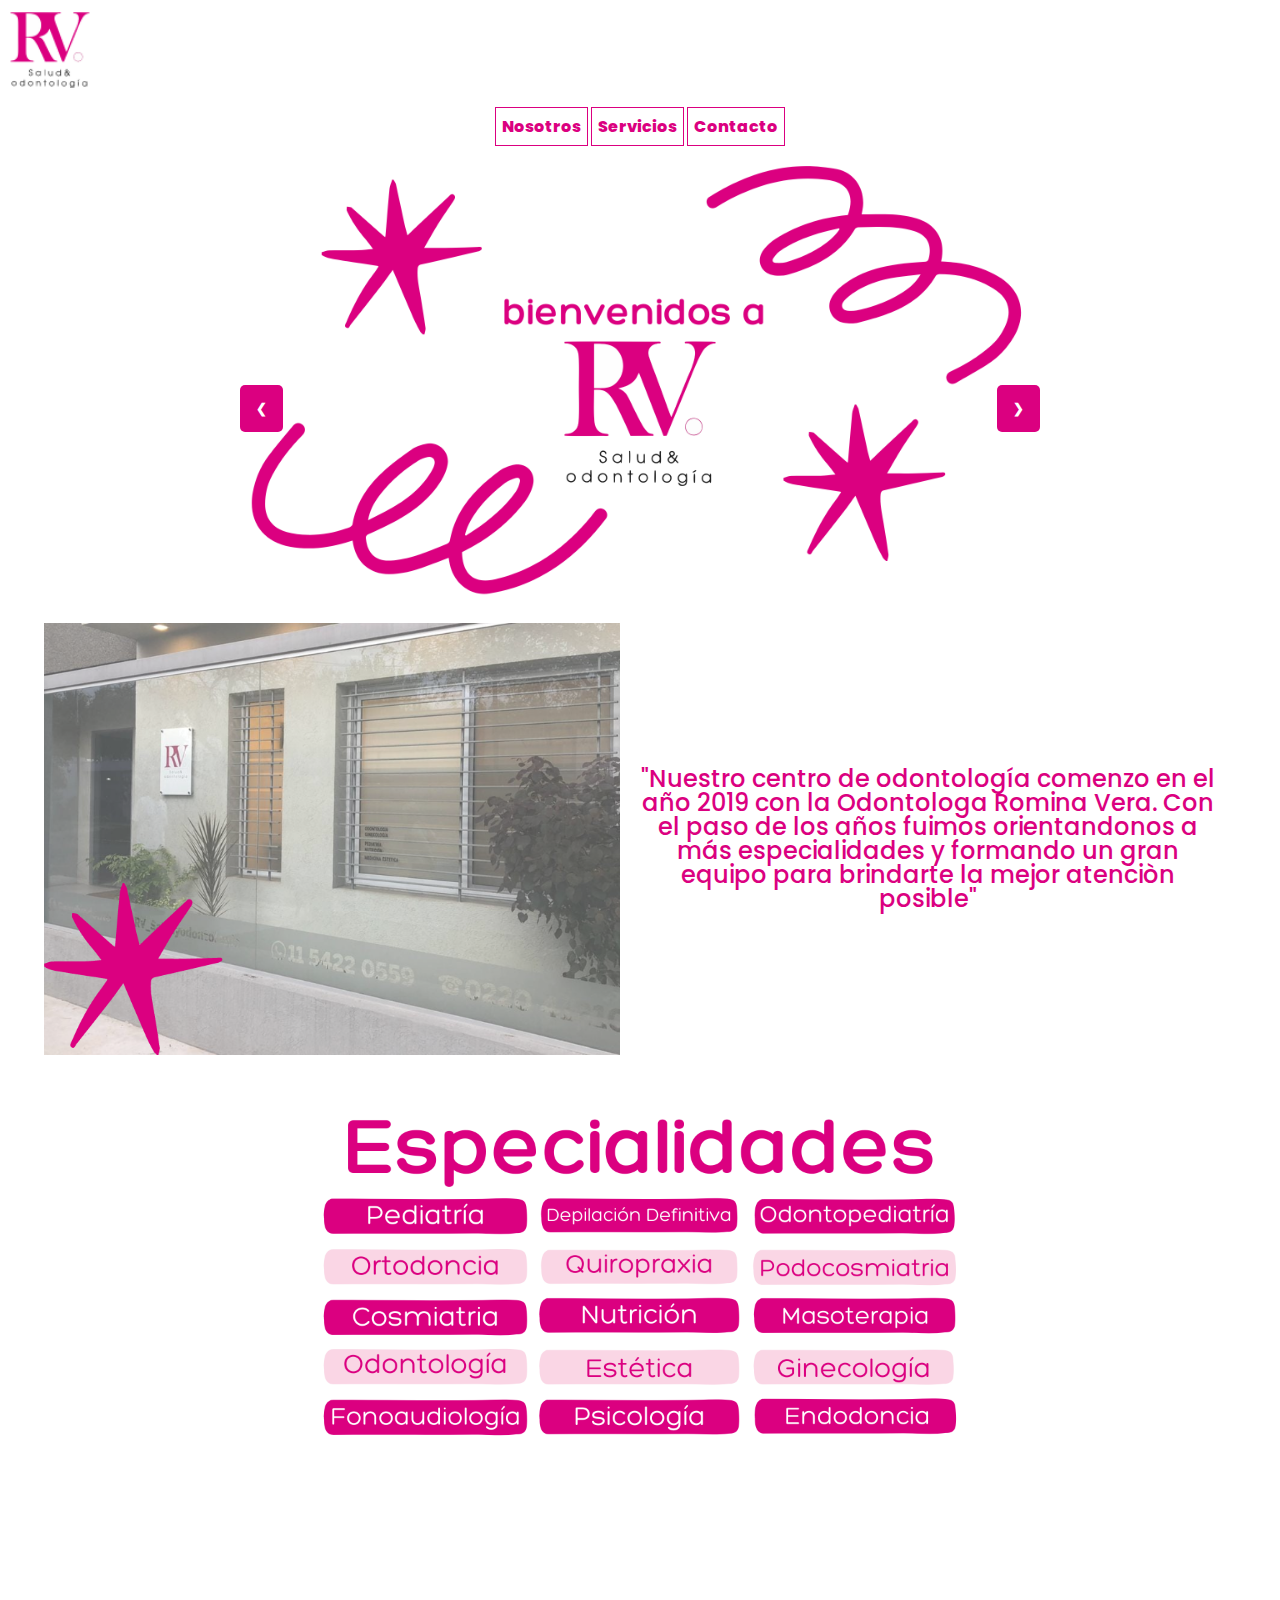
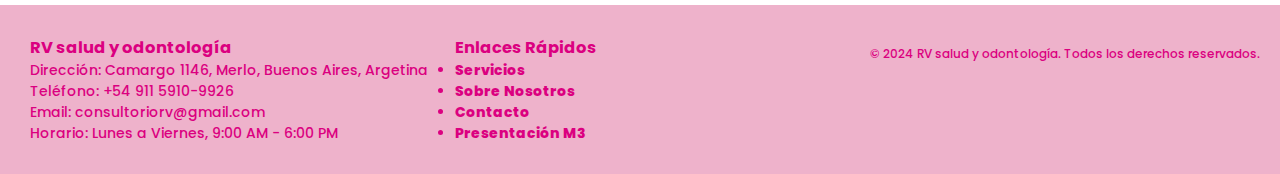
<file: index.html>
<!DOCTYPE html>
<html>
  <head>
    <meta name="viewport" content="width = device-width, initial-scale = 1.0" />
    <meta charset="utf-8" />
    <title>Rv salud y odontologia</title>
    <link
      rel="stylesheet"
      href="https://cdnjs.cloudflare.com/ajax/libs/font-awesome/4.7.0/css/font-awesome.min.css"
    />
    <link rel="stylesheet" type="text/css" href="estilos.css" />
    <link href="https://fonts.googleapis.com" />
    <link rel="preconnect" href="https://fonts.gstatic.com" crossorigin />
    <link
      href="https://fonts.googleapis.com/css2?family=Poppins:ital,wght@0,100;0,200;0,300;0,400;0,500;0,600;0,700;0,800;0,900;1,100;1,200;1,300;1,400;1,500;1,600;1,700;1,800;1,900&display=swap"
      rel="stylesheet"
    />
  </head>

  <body>
    <header>
      <a href="#" onClick="MiFuncion();" class="icono"
        ><i class="fa fa-bars"></i
      ></a>
      <a href="index.html"><img src="logo.png" class="logo" /></a>
      <nav id="navegador" class=" ">
        <ul>
          <li><a href="nosotros.html">Nosotros</a></li>
          <li><a href="servicios.html">Servicios</a></li>
          <li><a href="contacto.html">Contacto</a></li>
        </ul>
      </nav>
      <div class="slider">
        <div class="mySlides">
          <img src="slide1.png" style="width: 100%" alt="Slide 1" />
        </div>
        <div class="mySlides">
          <img src="slide2.png" style="width: 100%" alt="Slide 2" />
        </div>
        <div class="mySlides">
          <img src="slide3.png" style="width: 100%" alt="Slide 3" />
        </div>
        <div class="mySlides">
          <img src="slide4.png" style="width: 100%" alt="Slide 4" />
        </div>
        <div class="mySlides">
          <img src="slide5.png" style="width: 100%" alt="Slide 5" />
        </div>
        <button class="prev" onclick="moveSlide(-1)">&#10094;</button>
        <button class="next" onclick="moveSlide(1)">&#10095;</button>
      </div>
    </header>

    <main class="cajacontenedora">
      <img
        src="exterior.png"
        srcset="exterior-800w.png 800w"
        sizes="(max-width: 600px) 100vw, (max-width: 1200px) 50vw, 33vw"
        class="imglocacion"
        alt="Locaciòn"
      />
      <h2 class="acercade">
        "Nuestro centro de odontología comenzo en el año 2019 con la Odontologa
        Romina Vera. Con el paso de los años fuimos orientandonos a más
        especialidades y formando un gran equipo para brindarte la mejor
        atenciòn posible"
      </h2>
      <img
        src="especialidades.png"
        srcset="especialidades-1920w.png 1920w"
        sizes="(max-width: 600px) 100vw, (max-width: 1200px) 50vw, 33vw"
        class="imgespecialidades"
        alt="Locaciòn"
      />
    </main>

    <div class="cajacontanuncio">
      <iframe
        class="anunciowarner"
        src="https://royordan.github.io/WARNER/anuncios.html"
        name="marco"
        frameborder="0"
        scrolling="no"
      ></iframe>
    </div>

    <footer>
      <div class="footer-container">
        <div class="contact-info">
          <h3>RV salud y odontología</h3>
          <p>Dirección: Camargo 1146, Merlo, Buenos Aires, Argetina</p>
          <p>Teléfono: +54 911 5910-9926</p>
          <p>Email: consultoriorv@gmail.com</p>
          <p>Horario: Lunes a Viernes, 9:00 AM - 6:00 PM</p>
        </div>

        <div class="quick-links">
          <h3>Enlaces Rápidos</h3>
          <ul>
            <li><a href="servicios.html">Servicios</a></li>
            <li><a href="nosotros.html">Sobre Nosotros</a></li>
            <li><a href="contacto.html">Contacto</a></li>
            <li><a href="presentacionm3.html">Presentación M3</a></li>
          </ul>
        </div>

        <div class="footer-bottom">
          <p>© 2024 RV salud y odontología. Todos los derechos reservados.</p>
        </div>
      </div>
    </footer>

    <script>
      function MiFuncion() {
        var x = document.getElementById("navegador");
        if (x.className === " ") {
          x.className += "responsive";
        } else {
          x.className = " ";
        }
      }

      let slideIndex = 1;
      showSlides(slideIndex);

      setInterval(() => {
        moveSlide(1);
      }, 3000);

      function moveSlide(n) {
        showSlides((slideIndex += n));
      }

      function showSlides(n) {
        let i;
        let slides = document.getElementsByClassName("mySlides");

        if (n > slides.length) {
          slideIndex = 1;
        }

        if (n < 1) {
          slideIndex = slides.length;
        }

        for (i = 0; i < slides.length; i++) {
          slides[i].style.display = "none";
        }

        slides[slideIndex - 1].style.display = "block";
      }
    </script>
  </body>
</html>
</file>
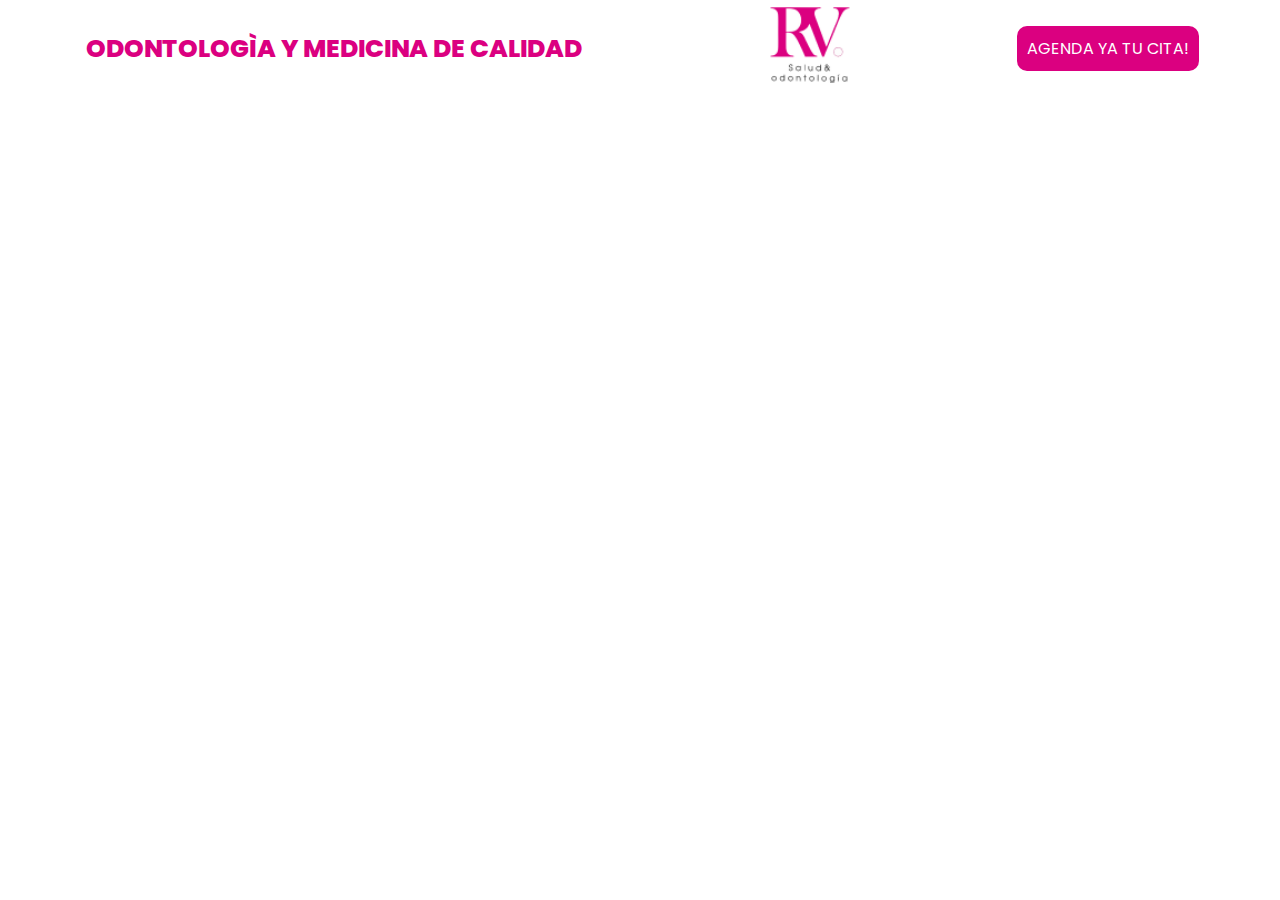
<file: anunciorv.html>
<!DOCTYPE html>
<html lang="es">
  <head>
    <meta charset="UTF-8" />
    <meta name="viewport" content="width=device-width, initial-scale=1.0" />
    <link href="https://fonts.googleapis.com" />
    <link rel="preconnect" href="https://fonts.gstatic.com" crossorigin />
    <link
      href="https://fonts.googleapis.com/css2?family=Poppins:ital,wght@0,100;0,200;0,300;0,400;0,500;0,600;0,700;0,800;0,900;1,100;1,200;1,300;1,400;1,500;1,600;1,700;1,800;1,900&display=swap"
      rel="stylesheet"
    />
    <style>
      body {
        font-family: "Poppins", sans-serif;
        margin: 0;
      }
      .cajaanuncio h2 {
        font-family: "Poppins", sans-serif;
        font-weight: 800;
        font-style: normal;
        color: #db0080;
        width: 40%;
        font-size: 25px;
        margin: 0;
        padding: 5px;
      }

      .cajaanuncio {
        display: flex;
        flex-flow: wrap;
        align-items: center;
        background-color: white;
        justify-content: space-around;
      }
      .logo img {
        height: 80px;
        margin: 5px;
      }

      .botonanuncio {
        display: block;
        padding: 10px;
        border-radius: 10px;
        background-color: #db0080;
        text-decoration: none;
        color: white;
      }

      @media (max-width: 727px) {
        .cajaanuncio {
          text-align: center;
          height: 100vh;
          align-content: center;
        }
        .cajaanuncio h2 {
          font-family: "Poppins", sans-serif;
          font-weight: 800;
          font-style: normal;
          color: #db0080;
          width: 100%;
          font-size: 35px;
          margin: 0;
          padding: 20px 10px;
          box-sizing: border-box;
        }
        .logo img {
          height: 120px;
          margin: 5px;
        }
        .logo {
          width: 100%;
        }
      }
    </style>
  </head>

  <body class="cajaanuncio">
    <h2>ODONTOLOGÌA Y MEDICINA DE CALIDAD</h2>
    <a href="index.html" target="_blank" class="logo"><img src="logo.png" /></a>

    <a href="index.html" target="_blank" class="botonanuncio"
      >AGENDA YA TU CITA!
    </a>
  </body>
</html>
</file>
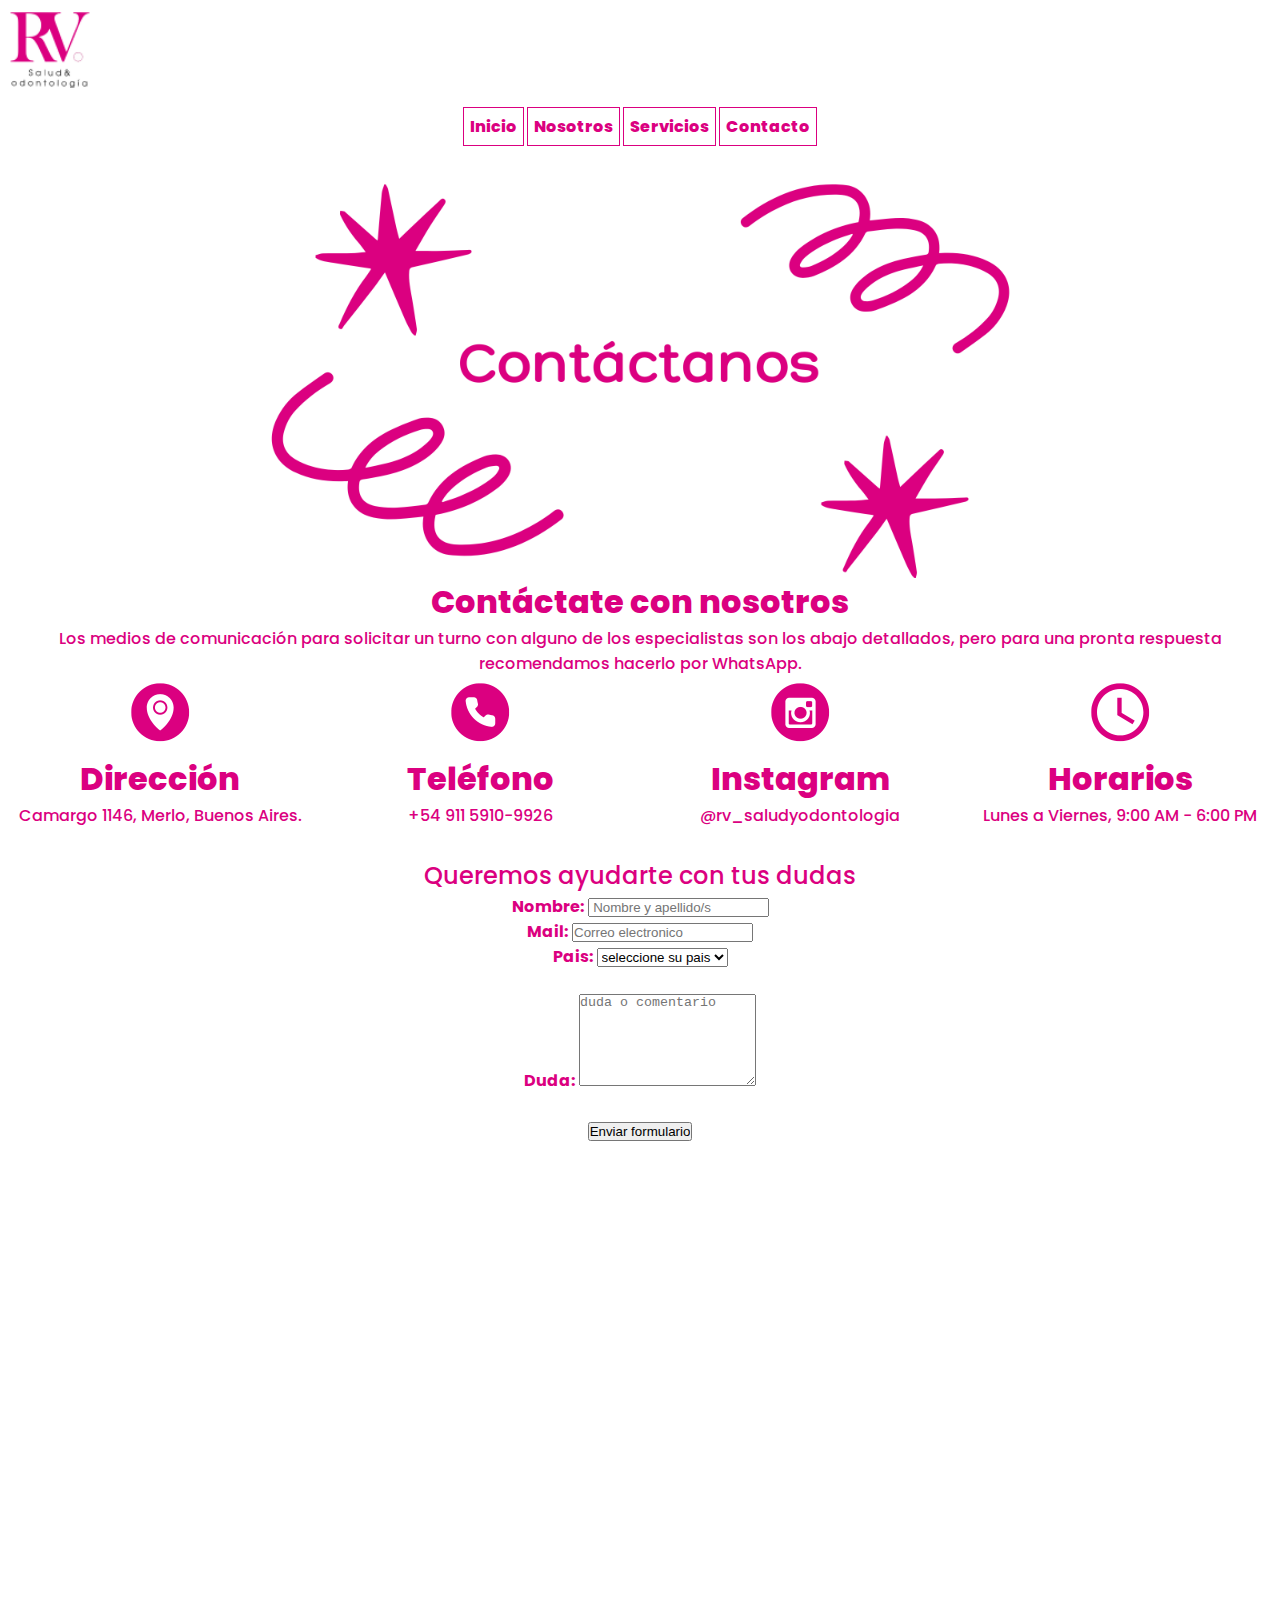
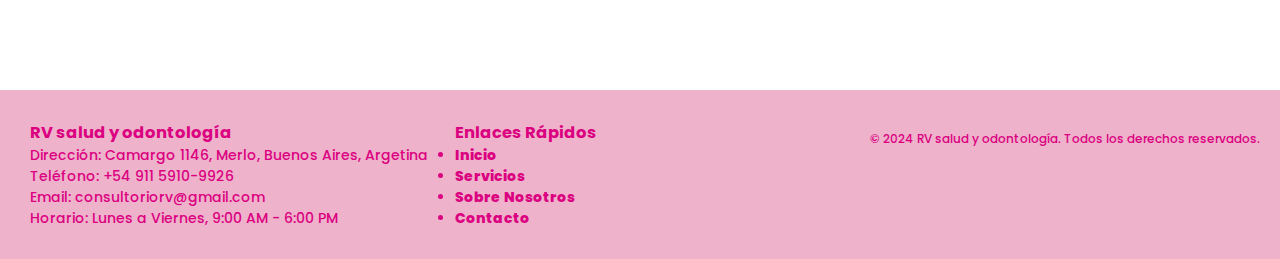
<file: contacto.html>
<!DOCTYPE html>
<html>
  <head>
    <meta name="viewport" content="width = device-width, initial-scale = 1.0" />
    <meta charset="utf-8" />
    <title>Contacto</title>
    <link
      rel="stylesheet"
      href="https://cdnjs.cloudflare.com/ajax/libs/font-awesome/4.7.0/css/font-awesome.min.css"
    />
    <link rel="stylesheet" type="text/css" href="estilos.css" />
    <link href="https://fonts.googleapis.com" />
    <link rel="preconnect" href="https://fonts.gstatic.com" crossorigin />
    <link
      href="https://fonts.googleapis.com/css2?family=Poppins:ital,wght@0,100;0,200;0,300;0,400;0,500;0,600;0,700;0,800;0,900;1,100;1,200;1,300;1,400;1,500;1,600;1,700;1,800;1,900&display=swap"
      rel="stylesheet"
    />
  </head>

  <body>
    <header>
      <a href="#" onClick="MiFuncion();" class="icono"
        ><i class="fa fa-bars"></i
      ></a>
      <a href="index.html"><img src="logo.png" class="logo" /></a>
      <nav id="navegador" class=" ">
        <ul>
          <li><a href="index.html">Inicio</a></li>
          <li><a href="nosotros.html">Nosotros</a></li>
          <li><a href="servicios.html">Servicios</a></li>
          <li><a href="contacto.html">Contacto</a></li>
        </ul>
      </nav>
    </header>

    <main class="contacto">
      <img
        src="contactanos.png"
        srcset="contactanos-1920w.png 1920w"
        sizes="(max-width: 600px) 100vw, (max-width: 1200px) 50vw, 33vw"
        alt="Contacto"
        class="imgcontacto"
      />
      <h1>Contáctate con nosotros</h1>
      <p>
        Los medios de comunicación para solicitar un turno con alguno de los
        especialistas son los abajo detallados, pero para una pronta respuesta
        recomendamos hacerlo por WhatsApp.
      </p>
      <div class="cajacontenedora">
        <div>
          <img src="ubicacion.png" alt="ubicacion" />
          <h1>Dirección</h1>
          <p>Camargo 1146, Merlo, Buenos Aires.</p>
        </div>
        <div>
          <img src="telefono.png" alt="telefono" />
          <h1>Teléfono</h1>
          <p>+54 911 5910-9926</p>
        </div>
        <div>
          <img src="instagram.png" alt="instagram" />
          <h1>Instagram</h1>
          <p>@rv_saludyodontologia</p>
        </div>
        <div>
          <img src="horarios.png" alt="horarios" />
          <h1>Horarios</h1>
          <p>Lunes a Viernes, 9:00 AM - 6:00 PM</p>
        </div>
      </div>

      <form
        method="get"
        action="respuesta.html"
        class="formulario"
        enctype="multipart/form-data"
      >
        <section class="brand-info">
          <h2>Queremos ayudarte con tus dudas</h2>
          <p>
            <strong>Nombre:</strong>
            <input
              type="text"
              name="Nombre"
              required
              placeholder=" Nombre y apellido/s"
            />
          </p>

          <p>
            <strong>Mail:</strong>
            <input
              type="email"
              name="email"
              required
              placeholder="Correo electronico"
            />
          </p>

          <p>
            <strong>Pais:</strong>
            <select name="Pais">
              <option>seleccione su pais</option>
              <option value="ARG">Argentina</option>
              <option value="BRA">Brasil</option>
              <option value="CHI">Chile</option>
              <option value="COL">Colombia</option>
              <option value="ECU">Ecuador</option>
            </select>
          </p>

          <br />

          <p>
            <strong>Duda:</strong>
            <textarea
              placeholder="duda o comentario"
              name="mensaje"
              rows="6"
            ></textarea>
          </p>
          <br />
          <p>
            <input
              type="submit"
              name="btnenvio"
              value="Enviar formulario"
              class="botonenvio"
            />
          </p>
        </section>
      </form>

      <iframe
        class="mapa"
        src="https://www.google.com/maps/embed?pb=!1m18!1m12!1m3!1d3281.116527858772!2d-58.73028022445492!3d-34.67700837292809!2m3!1f0!2f0!3f0!3m2!1i1024!2i768!4f13.1!3m3!1m2!1s0x95bcc1770f9da285%3A0x4772b70a13c474fe!2sRV%20salud%20y%20odontologia!5e0!3m2!1ses!2sar!4v1725892459091!5m2!1ses!2sar"
        width="600"
        height="450"
        style="border: 0"
        allowfullscreen=""
        loading="lazy"
        referrerpolicy="no-referrer-when-downgrade"
      ></iframe>
    </main>

    <footer>
      <div class="footer-container">
        <div class="contact-info">
          <h3>RV salud y odontología</h3>
          <p>Dirección: Camargo 1146, Merlo, Buenos Aires, Argetina</p>
          <p>Teléfono: +54 911 5910-9926</p>
          <p>Email: consultoriorv@gmail.com</p>
          <p>Horario: Lunes a Viernes, 9:00 AM - 6:00 PM</p>
        </div>

        <div class="quick-links">
          <h3>Enlaces Rápidos</h3>
          <ul>
            <li><a href="index.html">Inicio</a></li>
            <li><a href="servicios.html">Servicios</a></li>
            <li><a href="nosotros.html">Sobre Nosotros</a></li>
            <li><a href="contacto.html">Contacto</a></li>
          </ul>
        </div>

        <div class="footer-bottom">
          <p>© 2024 RV salud y odontología. Todos los derechos reservados.</p>
        </div>
      </div>
    </footer>

    <script>
      function MiFuncion() {
        // aquí se define el ID del elemento que va a tomar la clase
        var x = document.getElementById("navegador");
        if (x.className === " ") {
          // esta es la clase que se agrega al elemento con eo id="navegador"
          x.className += "responsive";
        } else {
          x.className = " ";
        }
      }
    </script>
  </body>
</html>
</file>
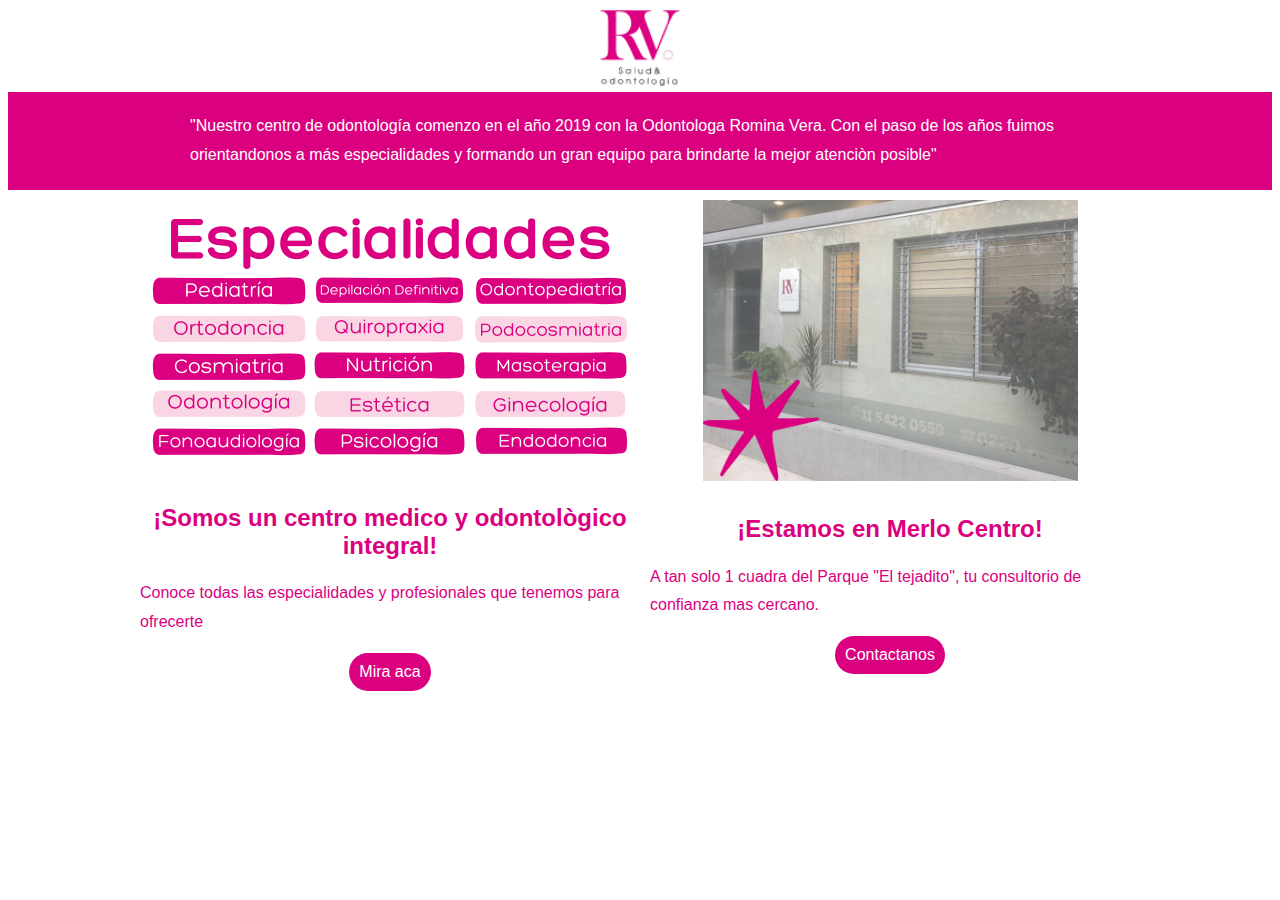
<file: mail.html>
<!DOCTYPE html>
<html>
  <head>
    <meta name="viewport" content="width = device-width, initial-scale = 1.0" />
    <meta charset="utf-8" />
    <title>Mail</title>
  </head>

  <body
    style="font-family: Verdana, Geneva, Tahoma, sans-serif; text-align: center"
  >
    <a href="https://catascardilli.github.io/RV.github.io/" target="_blank"
      ><img
        src="https://catascardilli.github.io/RV.github.io/logo.png"
        style="width: 80px"
      />
    </a>
    <div style="background-color: #db0080; padding: 20px">
      <p
        style="
          max-width: 900px;
          margin: auto;
          line-height: 1.8;
          text-align: left;
          color: white;
        "
      >
        "Nuestro centro de odontología comenzo en el año 2019 con la Odontologa
        Romina Vera. Con el paso de los años fuimos orientandonos a más
        especialidades y formando un gran equipo para brindarte la mejor
        atenciòn posible"
        <a href="#"> </a>
      </p>
    </div>
    <div
      style="
        display: flex;
        flex-flow: wrap;
        justify-content: center;
        max-width: 1000px;
        margin: auto;
      "
    >
      <div style="width: 50%; min-width: 300px">
        <img
          style="width: 100%; padding: 10px; box-sizing: border-box"
          src="https://catascardilli.github.io/RV.github.io/especialidades-1920w.png"
        />
        <h2 style="color: #db0080">
          ¡Somos un centro medico y odontològico integral!
        </h2>
        <p style="line-height: 1.8; text-align: left; color: #db0080">
          Conoce todas las especialidades y profesionales que tenemos para
          ofrecerte
        </p>
        <a
          href="https://catascardilli.github.io/RV.github.io/servicios.html"
          style="
            background-color: #db0080;
            color: white;
            border-radius: 20px;
            display: inline-block;
            padding: 10px;
            text-decoration: none;
          "
          >Mira aca</a
        >
      </div>

      <div style="width: 50%; min-width: 300px">
        <img
          style="width: 75%; padding: 10px"
          src="https://catascardilli.github.io/RV.github.io/exterior-800w.png"
        />
        <h2 style="color: #db0080">¡Estamos en Merlo Centro!</h2>
        <p style="line-height: 1.8; text-align: left; color: #db0080; margin-left: 10px;">
          A tan solo 1 cuadra del Parque "El tejadito", tu consultorio de
          confianza mas cercano.
        </p>
        <a
          href="https://catascardilli.github.io/RV.github.io/contacto.html"
          style="
            background-color: #db0080;
            color: white;
            border-radius: 20px;
            display: inline-block;
            padding: 10px;
            text-decoration: none;
          "
          >Contactanos</a
        >
      </div>
    </div>
  </body>
</html>
</file>
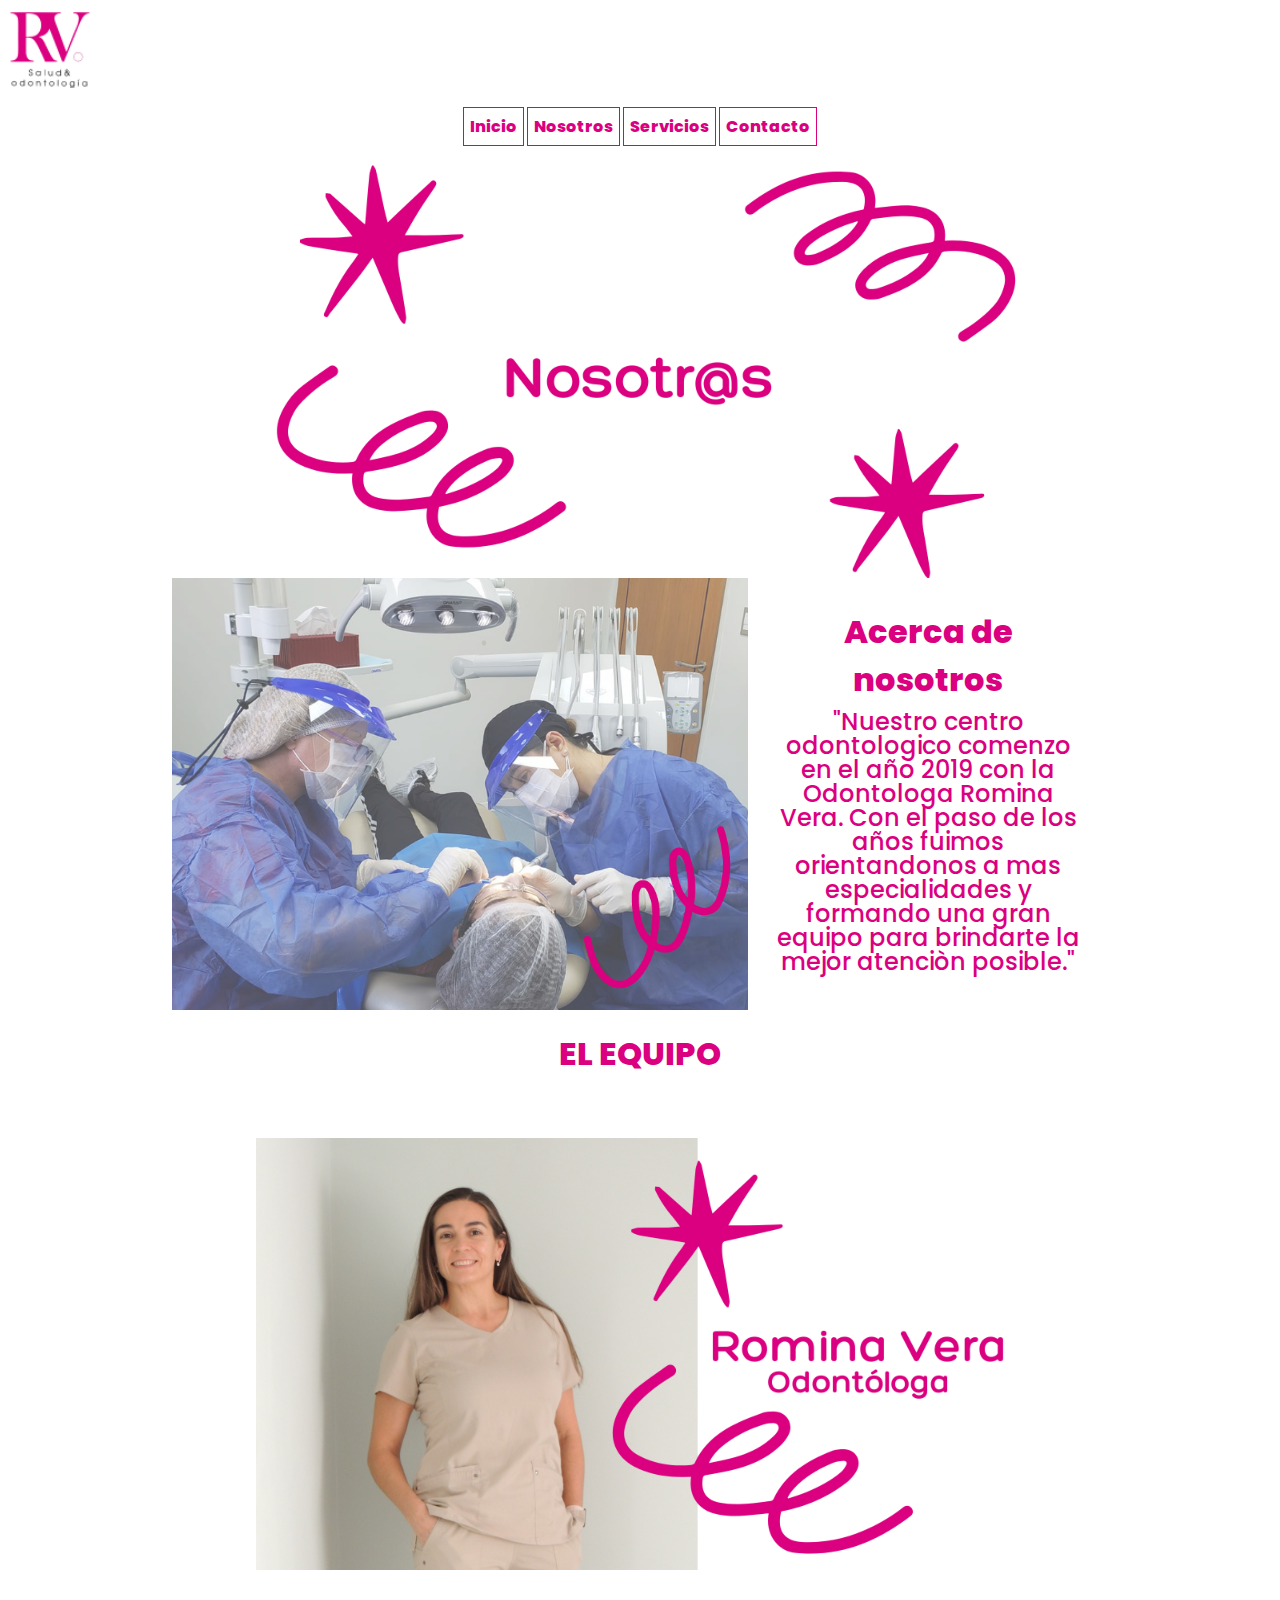
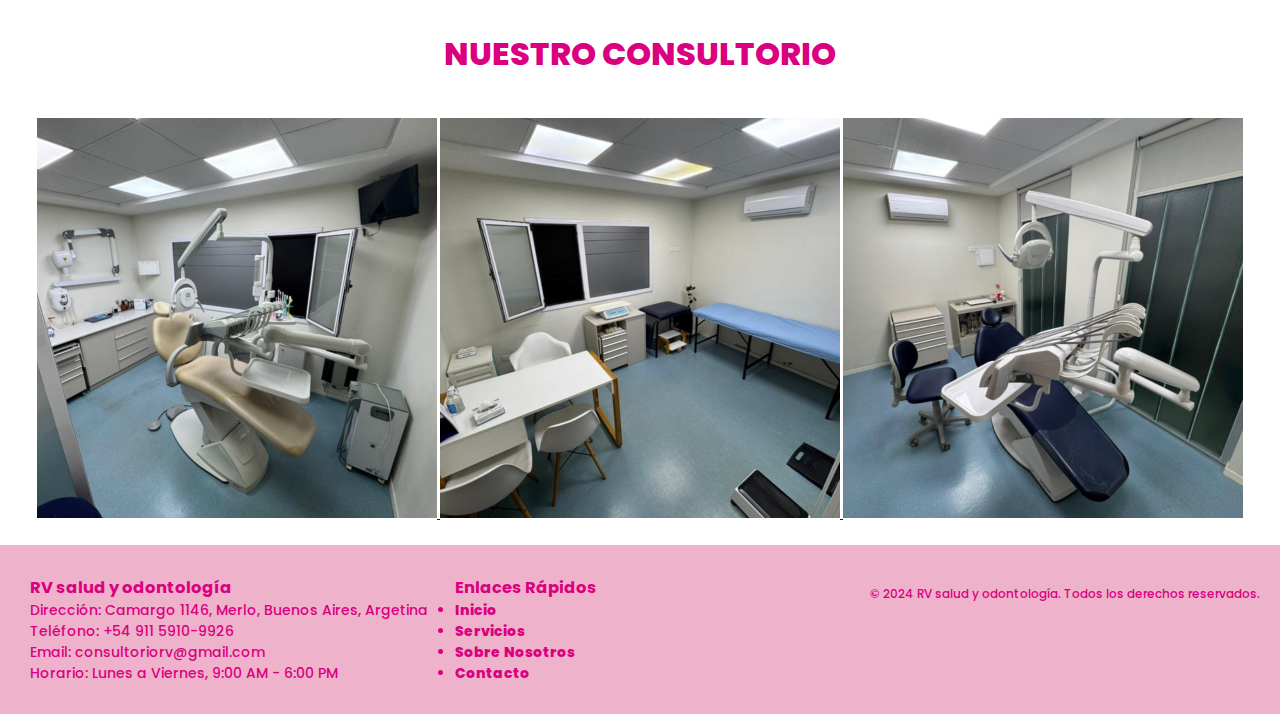
<file: nosotros.html>
<!doctype html>
<html>
<head>
<meta name = "viewport" content = "width = device-width, initial-scale = 1.0">
<meta charset="utf-8">
	<title> Nosotros </title>
<link rel="stylesheet" href="https://cdnjs.cloudflare.com/ajax/libs/font-awesome/4.7.0/css/font-awesome.min.css">
<link rel="stylesheet" type="text/css" href= "estilos.css" />
<link href="https://fonts.googleapis.com">
<link rel="preconnect" href="https://fonts.gstatic.com" crossorigin>
<link href="https://fonts.googleapis.com/css2?family=Poppins:ital,wght@0,100;0,200;0,300;0,400;0,500;0,600;0,700;0,800;0,900;1,100;1,200;1,300;1,400;1,500;1,600;1,700;1,800;1,900&display=swap" rel="stylesheet">
<link rel="stylesheet" href="css/lightbox.min.css">
</head>


<body> 
<header>
	<a href="#" onClick="MiFuncion();" class="icono"><i class="fa fa-bars"></i></a>
	<a href="index.html"><img src="logo.png" class="logo"></a>
<nav id="navegador" class=" "> 
  <ul>
    <li><a href="index.html">Inicio</a></li>
    <li><a href="nosotros.html">Nosotros</a></li>
	<li><a href="servicios.html">Servicios</a></li>
    <li><a href="contacto.html">Contacto</a></li>
  </ul>
</nav>
	</header>
	
<main class= "cajacontenedora">
	<img src="nosotros.png" srcset= "nosotros-1920w.png 1920w"
	sizes="(max-width: 600px) 100vw, (max-width: 1200px) 50vw, 33vw" class="imgnosotros" alt= "Nosotros">
	<img src="odontologia.png" srcset= "odontologia-800w.png 800w"
	sizes="(max-width: 600px) 100vw, (max-width: 1200px) 50vw, 33vw" class= "imgodontologia" alt= "equipo">
	<div class="acercade"> <h1>Acerca de nosotros</h1>
	<h2>"Nuestro centro odontologico comenzo en el año 2019 con la Odontologa Romina Vera. Con el paso de los años fuimos orientandonos a mas especialidades y formando una gran equipo para brindarte la mejor atenciòn posible."</h2> </div>
	<h1 class="acercade"> EL EQUIPO </h1>
	<img src="rominavera.png" srcset= "rominavera-1920w.png 1920w"
	sizes="(max-width: 600px) 100vw, (max-width: 1200px) 50vw, 33vw" class="imgromina" alt="Romina">
</main>
<div class="tituloconsul"> <h1> NUESTRO CONSULTORIO </h1> </div>
<div class="libreria"> 
<a href="consul1grande.png" data-lightbox="fotos" title="Consultorio odontologico 1">
    <img src="consulpeque1.png">
</a>
<a href="consul2grande.png" data-lightbox="fotos" title="Consultorio general">
    <img src="consulpeque2.png">
</a>
<a href="consul3grande.png" data-lightbox="fotos" title="Consultorio odontologico 2">
    <img src="consulpeque3.png">
</a>
</div>

<footer>
	<div class="footer-container">
		<div class="contact-info">
		  <h3>RV salud y odontología </h3>
		  <p>Dirección: Camargo 1146, Merlo, Buenos Aires, Argetina </p>
		  <p>Teléfono: +54 911 5910-9926</p>
		  <p>Email: consultoriorv@gmail.com </p>
		  <p>Horario: Lunes a Viernes, 9:00 AM - 6:00 PM</p>
		</div>
		
		<div class="quick-links">
		  <h3>Enlaces Rápidos</h3>
		  <ul>
			<li><a href="index.html">Inicio</a></li>
			<li><a href="servicios.html">Servicios</a></li>
			<li><a href="nosotros.html">Sobre Nosotros</a></li>
			<li><a href="contacto.html">Contacto</a></li>
		  </ul>
		</div>
	
		<div class="footer-bottom">
		  <p>© 2024 RV salud y odontología. Todos los derechos reservados.</p>
		</div>
</footer>

<script>
	function MiFuncion() {
       // aquí se define el ID del elemento que va a tomar la clase
     var x = document.getElementById("navegador");
     if (x.className === " ") {
         // esta es la clase que se agrega al elemento con eo id="navegador"
       x.className += "responsive";
     } else {
       x.className = " ";
     }
}

</script>

<script src="js/lightbox-plus-jquery.min.js"></script>

</body>
</html>
</file>
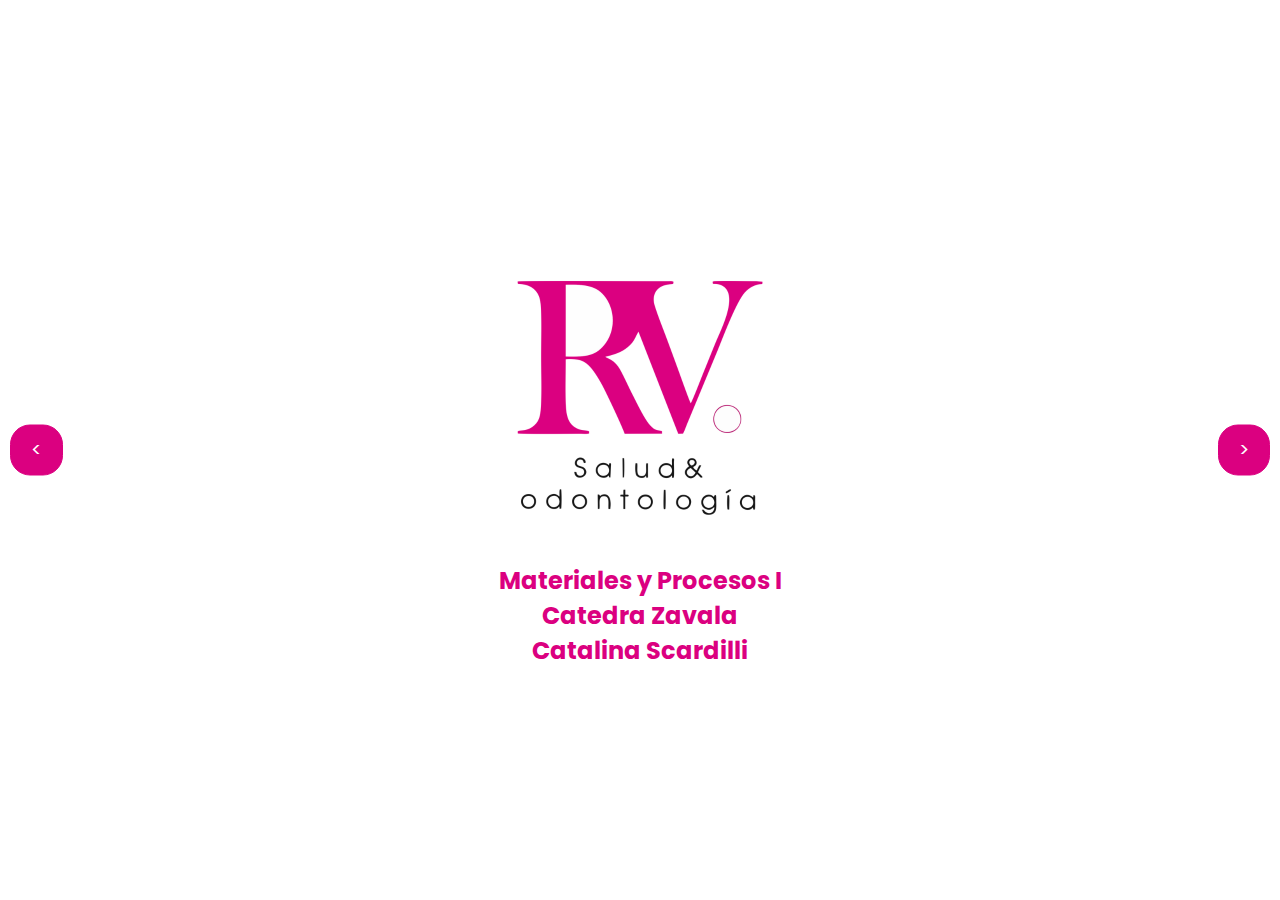
<file: presentacionm3.html>
<!DOCTYPE html>
<html>
  <head>
    <meta charset="utf-8" />
    <title>Presentacion m3</title>
    <meta name="viewport" content="width=device-width, initial-scale=1.0" />
    <link rel="preconnect" href="https://fonts.googleapis.com" />
    <link rel="preconnect" href="https://fonts.gstatic.com" crossorigin />
    <link
      href="https://fonts.googleapis.com/css2?family=Poppins:ital,wght@0,100;0,200;0,300;0,400;0,500;0,600;0,700;0,800;0,900&display=swap"
      rel="stylesheet"
    />

    <style>
      * {
        margin: 0;
        padding: 0;
      }
      html {
        scroll-behavior: smooth;
      }
      body {
        color: #db0080;
        font-family: "Poppins", sans-serif;
        text-align: center;
      }
      .presentacion {
        position: relative;
        width: 100vw;
        height: 100vh;
        overflow: hidden;
      }

      .diapositiva {
        height: 100vh;
        display: flex;
        flex-direction: column;
        justify-content: center;
        align-items: center;
        text-align: center;
        padding: 20px;
        position: absolute;
        top: 0;
        left: 0;
        width: 100%;
        box-sizing: border-box;
        transition: opacity 0.5s ease-in-out, transform 0.5s ease-in-out;
        opacity: 0;
        z-index: 0;
      }
      .activa {
        opacity: 1;
      }
      .contenedor {
        max-width: 800px;
        width: 90%;
        padding: 30px;
        background-color: #ffffff;
        border-radius: 40px;
        box-shadow: 0px 4px 15px rgba(0, 0, 0, 0.1);
        margin: 20px;
      }
      .contenedor h1,
      .contenedor h2 {
        margin: 10px 0;
        color: #db0080;
      }
      .contenedor h2 {
        font-size: 1.2em;
        color: #666;
      }
      .cajatitulo h1 {
        font-size: 2.5em;
        color: #db0080;
      }
      .cajatitulo h2 {
        font-size: 1.5em;
        color: #db0080;
      }
      .paleta {
        display: flex;
        justify-content: space-around;
        margin-top: 20px;
      }
      .color-circle {
        width: 80px;
        height: 80px;
        border-radius: 50%;
      }
      .color-primary {
        background-color: #db0080;
      }
      .color-white {
        background-color: #ffffff;
        border: 2px solid #db0080;
      }
      #anterior,
      #siguiente {
        z-index: 10;
        display: inline-block;
        position: absolute;
        top: 50%;
        transform: translateY(-50%);
        color: #ffffff;
        background-color: #db0080;
        border-radius: 20px;
        padding: 10px 20px;
        font-family: "Poppins", sans-serif;
        text-decoration: none;
        font-size: 1.2em;
      }
      #anterior {
        left: 10px;
      }
      #siguiente {
        right: 10px;
      }
      .color {
        margin: 10px;
      }
       a {
        border: 1px solid #db0080;
        color: #db0080;
        padding: 6px;
        text-decoration: none;
        display: block;
         }

      /* Adaptación para pantallas móviles */
      @media only screen and (max-width: 600px) {
        .contenedor h1 {
          font-size: 1.6em;
        }
        .contenedor h2 {
          font-size: 1em;
        }
        .cajatitulo h1 {
          font-size: 2em;
        }
        .cajatitulo h2 {
          font-size: 1.3em;
        }
        img {
          width: 100%;
          max-width: 100%;
          height: auto;
          margin: 20px 0;
          justify-content: center;
        }
        .contenedor {
          width: 100%;
          padding: 15px;
          margin: 10px 0;
          justify-content: center;
        }
        .paleta {
          margin-top: 15px;
        }
        .color-circle {
          width: 60px;
          height: 60px;
          margin: 1px;
        }
        #anterior,
        #siguiente {
          padding: 8px 16px;
          font-size: 1em;
          background-color: #db0080;
          color: white;
          border-radius: 20px;
        }
      }
    </style>
  </head>


  <body class="Presentacion">
    <a href="#" id="anterior"> < </a>
    <a href="#" id="siguiente"> > </a>

    <div class="diapositiva activa">
        <img
          style="width: 250px; margin: 40px"
          src="https://catascardilli.github.io/RV.github.io/logo500x500.png"
        />
      <div class="cajatitulo">
        <h2>Materiales y Procesos I</h2>
        <h2>Catedra Zavala</h2>
        <h2>Catalina Scardilli</h2>
      </div>
    </div>

    
    <div class="diapositiva">
      <div class="contenedor">
        <h1>OBJETIVO DE LA MATERIA</h1>
        <h2>
         Diseñar y crear un sitio web navegable para una marca o empresa a elección. 
        </h2>
      </div>
      </div>

    <div class="diapositiva">
      <div class="contenedor">
        <h1>¿Por qué un sitio web para RV SALUD y ODONTOLOGÍA?</h1>
        <h2>
          El objetivo principal de este proyecto fue crear un sitio web interactivo que reflejara mi experiencia en desarrollo web y diseño. En un mundo donde las nuevas generaciones buscan referencias y confianza en los servicios a través de páginas web y redes sociales, es fundamental contar con una presencia digital profesional y atractiva. Esta pagina fue diseñado para atender esta necesidad y destacar por su claridad y estructura.
        </h2>
      </div>
      </div>

<div class="diapositiva">
      <div class="contenedor">
        <h1>PALETA</h1>
        <div class="paleta">
          <div class="color-circle color-primary"></div>

          <div class="color-circle color-white"></div>
        </div>
        <h1>TIPOGRAFÍA: POPPINS</h1>
      </div>
    </div>

    <div class="diapositiva">
    <div class="contenedor">
      <h1>PROCESO DE DESARROLLO: Diseño inicial y planificación</h1>
      <h2>
       Se definió el propósito y la estructura general del sitio, priorizando una navegación simple y clara.
      </h2>
      <img
          style="max-width: 1000px; width: 100%; margin: 40px auto"
          src="https://catascardilli.github.io/RV.github.io/widget.png"
        />
    </div>
    </div>

    <div class="diapositiva">
      <div class="contenedor">
        <h1>PROCESO DE DESARROLLO: Desarollo</h1>
        <h2>
    Se utilizó HTML y CSS para construir la estructura y el diseño, asegurando compatibilidad en diferentes dispositivos.</h2>
    <img
    style="max-width: 1000px; width: 100%; margin: 40px auto"
    src="https://catascardilli.github.io/RV.github.io/paginasweb.png" />
      </div>
      </div>
    
      
      <div class="diapositiva">
        <div class="contenedor">
             <h1>PROCESO DE DESARROLLO: Publicación </h1>
             <h2>La página fue desplegada en GitHub Pages, facilitando el acceso en línea</h2>
             <a href="https://catascardilli.github.io/RV.github.io/" target="_blank">
              CLICK PARA IR A LA PAGINA WEB
            </a>
             </div>
            </div>
               
      
      <script type="text/javascript">
      const diapositivas = document.querySelectorAll(".diapositiva");
      let diapositivaActual = 0;
      const tiempoTransicion = 1000000; // Tiempo en milisegundos entre diapositivas

      function cambiarDiapositiva(n) {
        diapositivas[diapositivaActual].classList.remove("activa");
        diapositivaActual =
          (diapositivaActual + n + diapositivas.length) % diapositivas.length;
        diapositivas[diapositivaActual].classList.add("activa");
      }

      const botonAnterior = document.getElementById("anterior");
      botonAnterior.addEventListener("click", () => {
        cambiarDiapositiva(-1);
      });

      const botonSiguiente = document.getElementById("siguiente");
      botonSiguiente.addEventListener("click", () => {
        cambiarDiapositiva(1);
      });

      // Temporizador automático
      setInterval(() => {
        cambiarDiapositiva(1);
      }, tiempoTransicion);
    </script>
  </body>
</html>
</file>
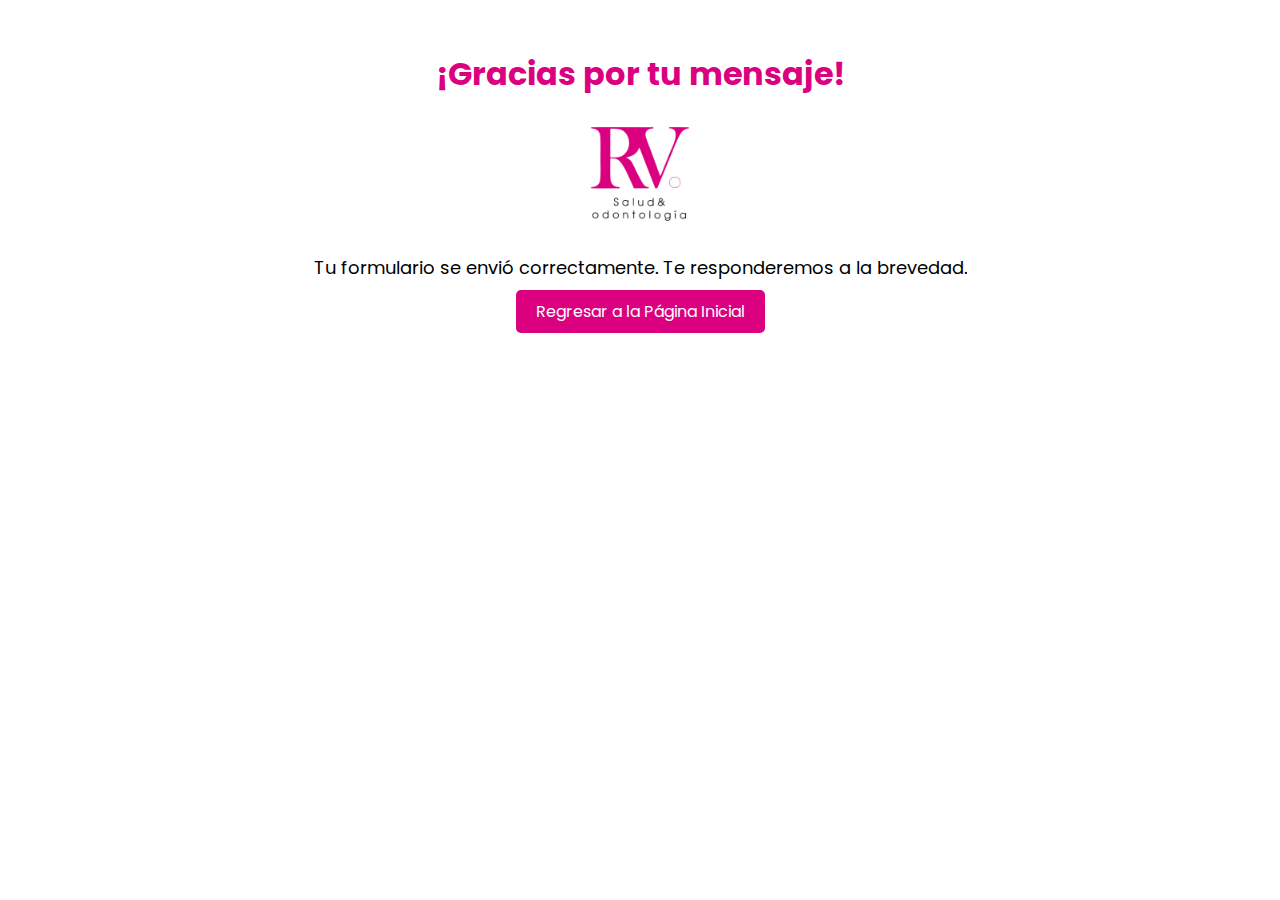
<file: respuesta.html>
<!DOCTYPE html>
<html lang="es">
<head>
    <meta charset="UTF-8">
    <meta name="viewport" content="width=device-width, initial-scale=1.0">
    <link href="https://fonts.googleapis.com" />
    <link rel="preconnect" href="https://fonts.gstatic.com" crossorigin />
    <link
      href="https://fonts.googleapis.com/css2?family=Poppins:ital,wght@0,100;0,200;0,300;0,400;0,500;0,600;0,700;0,800;0,900;1,100;1,200;1,300;1,400;1,500;1,600;1,700;1,800;1,900&display=swap"
      rel="stylesheet"
    />
    <title>Confirmación de Envío</title>
    <style>
        body {
            font-family: "Poppins", sans-serif;
            text-align: center;
            margin-top: 50px;
        }
        h1 {
            color: #db0080;
        }
        p {
            font-size: 18px;
        }
        .boton-regreso {
            margin-top: 20px;
            padding: 10px 20px;
            background-color: #db0080; 
            color: white;
            border: none;
            border-radius: 5px;
            font-size: 16px;
            cursor: pointer;
            text-decoration: none;
        }
        .boton-regreso:hover {
            background-color: #db0080;
        }
    </style>
</head>
<body>
    <h1>¡Gracias por tu mensaje!</h1>
    <img
    style="width: 100px; margin: 5px"
    src="https://catascardilli.github.io/RV.github.io/logo500x500.png"
  />
    <p>Tu formulario se envió correctamente. Te responderemos a la brevedad.</p>
    
   
    <a href="index.html" class="boton-regreso">Regresar a la Página Inicial</a>
</body>
</html>
</file>
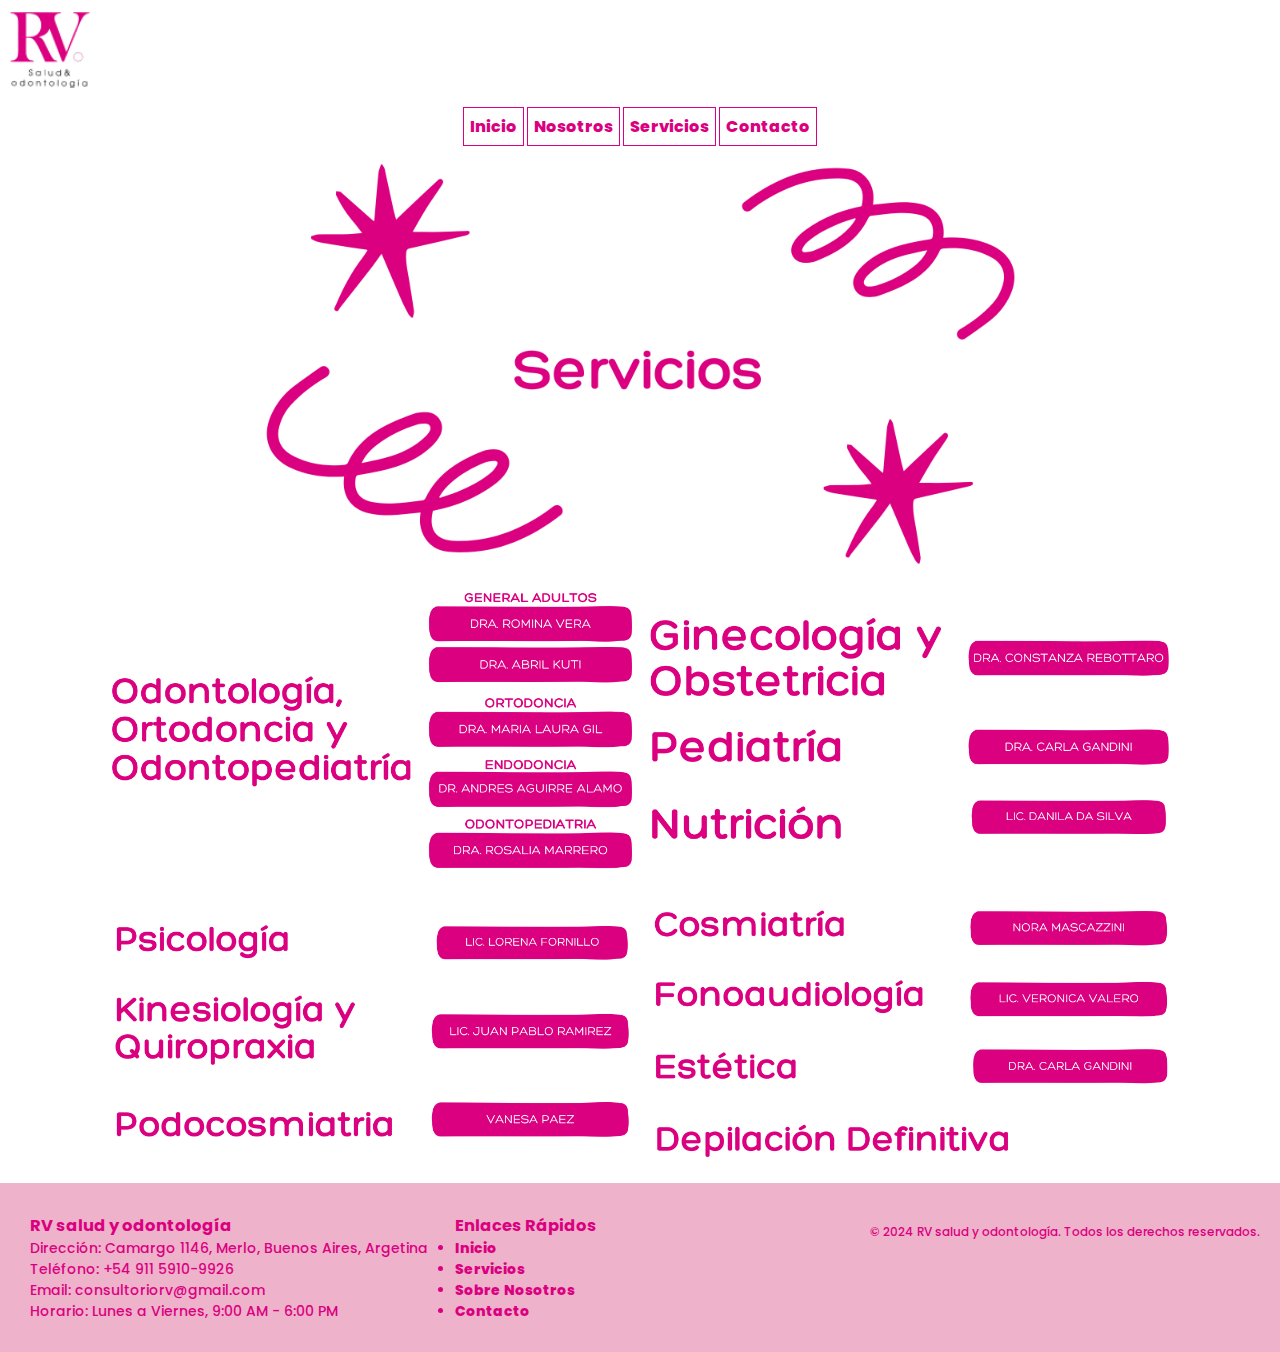
<file: servicios.html>
<!doctype html>
<html>
<head>
<meta name = "viewport" content = "width = device-width, initial-scale = 1.0">
<meta charset="utf-8">
	<title> Servicios </title>
<link rel="stylesheet" href="https://cdnjs.cloudflare.com/ajax/libs/font-awesome/4.7.0/css/font-awesome.min.css">
<link rel="stylesheet" type="text/css" href= "estilos.css" />
<link href="https://fonts.googleapis.com">
<link rel="preconnect" href="https://fonts.gstatic.com" crossorigin>
<link href="https://fonts.googleapis.com/css2?family=Poppins:ital,wght@0,100;0,200;0,300;0,400;0,500;0,600;0,700;0,800;0,900;1,100;1,200;1,300;1,400;1,500;1,600;1,700;1,800;1,900&display=swap" rel="stylesheet">
</head>


<body> 
<header>
	<a href="#" onClick="MiFuncion();" class="icono"><i class="fa fa-bars"></i></a>
	<a href="index.html"><img src="logo.png" class="logo"></a>
<nav id="navegador" class=" "> 
  <ul>
    <li><a href="index.html">Inicio</a></li>
    <li><a href="nosotros.html">Nosotros</a></li>
	<li><a href="servicios.html">Servicios</a></li>
    <li><a href="contacto.html">Contacto</a></li>
  </ul>
</nav>
	</header>
	
<main class="cajacontenedora">
	<img src="servicios.png"  srcset= "servicios-1920w.png 1920w"
	sizes="(max-width: 600px) 100vw, (max-width: 1200px) 50vw, 33vw" class= "imgservicios" alt="Servicios">
	<img src="servicios1.png"  srcset= "servicios1-1920w.png 1920w"
	sizes="(max-width: 600px) 100vw, (max-width: 1200px) 50vw, 33vw" class= "imgservicios1" alt= "Servicios">
	<img src="servicios2.png" srcset= "servicios2-1920w.png 1920w"
	sizes="(max-width: 600px) 100vw, (max-width: 1200px) 50vw, 33vw" class= "imgservicios2" alt= "Servicios">
	<img src="servicios3.png" srcset= "servicios3-1920w.png 1920w"
	sizes="(max-width: 600px) 100vw, (max-width: 1200px) 50vw, 33vw" class= "imgservicios3" alt= "Servicios">
	<img src="servicios4.png" srcset= "servicios4-1920w.png 1920w"
	sizes="(max-width: 600px) 100vw, (max-width: 1200px) 50vw, 33vw" class= "imgservicios4" alt= "Servicios">
	</main>

<footer><div class="footer-container">
	<div class="contact-info">
	  <h3>RV salud y odontología </h3>
	  <p>Dirección: Camargo 1146, Merlo, Buenos Aires, Argetina </p>
	  <p>Teléfono: +54 911 5910-9926</p>
	  <p>Email: consultoriorv@gmail.com </p>
	  <p>Horario: Lunes a Viernes, 9:00 AM - 6:00 PM</p>
	</div>
	
	<div class="quick-links">
	  <h3>Enlaces Rápidos</h3>
	  <ul>
		<li><a href="index.html">Inicio</a></li>
		<li><a href="servicios.html">Servicios</a></li>
		<li><a href="nosotros.html">Sobre Nosotros</a></li>
		<li><a href="contacto.html">Contacto</a></li>
	  </ul>
	</div>

	<div class="footer-bottom">
	  <p>© 2024 RV salud y odontología. Todos los derechos reservados.</p>
	</div>
</footer>

<script>
	function MiFuncion() {
       // aquí se define el ID del elemento que va a tomar la clase
     var x = document.getElementById("navegador");
     if (x.className === " ") {
         // esta es la clase que se agrega al elemento con eo id="navegador"
       x.className += "responsive";
     } else {
       x.className = " ";
     }
}

</script>
</body>
</html>
</file>
<file: estilos.css>
@charset "utf-8";
/* CSS Document */
* {
  margin: 0;
  padding: 0;
}
body {
  background-color: white;
  font-family: "Poppins", sans-serif;
  font-weight: 800;
  font-style: normal;
}

header .icono {
  color: #db0080;
  position: absolute;
  right: 10px;
  font-size: 30px;
}
nav {
  display: none;
}

.responsive {
  display: block;
}

nav {
  text-align: center;
}
nav ul li {
  display: inline-block;
}
nav ul li a {
  border: 1px solid #db0080;
  color: #db0080;
  padding: 6px;
  text-decoration: none;
  display: block;
}

img {
  max-width: 100%;
}

p {
  color: #db0080;
}
h1 {
  color: #db0080;
}
h2 {
  color: #db0080;
  padding: 6px;
  text-decoration: none;
  display: block;
  line-height: 1;
}

h1 {
  font-family: "Poppins", sans-serif;
  font-weight: 800;
  font-style: normal;
}

p {
  font-family: "Poppins", sans-serif;
  font-weight: 500;
  font-style: normal;
}

h2 {
  font-family: "Poppins", sans-serif;
  font-weight: 500;
  font-style: normal;
}

.iframe-container {
  position: relative;
  width: 100%;
  padding-bottom: 56.25%;
  height: 0;
  overflow: hidden;
  max-width: 100%;
}

.iframe-container iframe {
  position: absolute;
  top: 0;
  left: 0;
  width: 100%;
  height: 100%;
  border: 0;
}

footer {
  align-content: center;
}

footer {
  font-family: "Poppins", sans-serif;
  background-color: #e793b6b6;
  padding: 20px;
  font-size: 14px;
}

.footer-container {
  display: flex;
  flex-wrap: wrap;
  justify-content: space-between;
}

.contact-info,
.quick-links,
.legal-info {
  color: #db0080;
  flex: 1;
  margin: 10px;
}

.footer-bottom {
  text-align: center;
  margin-top: 20px;
  font-size: 12px;
}

.footer-container a {
  text-decoration: none;
  color: #db0080;
}

.footer-container img {
  width: 24px;
  height: 24px;
  margin: 0 5px;
}
.slider {
  max-width: 100%;
  position: relative;
  margin: 0 auto;
  padding: 10px;
}

.slider {
  width: 100%;
  margin: 0 auto;
  position: relative;
}
.mySlides {
  display: none;
}

.mySlides img {
  width: 100%;
  height: auto;
}

.mySlides img {
  width: 100%;
  height: auto;
}

.prev,
.next {
  position: absolute;
  top: 50%;
  width: auto;
  padding: 16px;
  color: white;
  font-weight: bold;
  transition: 0.6s ease;
  border: none;
  background-color: #db0080;
  cursor: pointer;
  border-radius: 5px;
}

.prev {
  left: 10px;
}

.next {
  right: 10px;
}

.anunciowarner {
  width: 300px;
  height: 600px;
  object-fit: cover;
  justify-content: center;
}

.cajacontanuncio {
  display: flex;
  justify-content: center;
}

.formulario {
  padding: 30px;
  justify-content: center;
  margin-bottom: 20px;
}
.mapa {
  padding: 20px;
  width: 300px;
}

.acercade {
  padding: 20px;
}

.tituloconsul {
  padding: 20px;
}

.libreria { width: 75%; padding:20px;}

@media (min-width: 1024px) {
  .logo {
    width: 80px;
    padding: 10px;
  }
  nav {
    display: block;
  }
  nav li {
    display: none;
  }
  .icono {
    display: none;
  }
  .cajacontenedora {
    display: flex;
    flex-flow: wrap;
    align-items: center;
    justify-content: center;
  }
  .imgbienvenidos {
    width: 60%;
  }
  .imglocacion {
    width: 45%;
  }
  .imgespecialidades {
    width: 50%;
    margin: 40px;
  }
  .imgnosotros {
    width: 60%;
  }
  .imgodontologia {
    width: 45%;
  }
  .acercade {
    width: 45%;
    text-align: center;
  }
  .imgromina {
    width: 60%;
    margin: 40px;
  }
  .imgservicios {
    width: 60%;
  }
  .imgservicios1 {
    width: 42%;
  }
  .imgservicios2 {
    width: 42%;
  }
  .imgservicios3 {
    width: 42%;
  }
  .imgservicios4 {
    width: 42%;
  }
  .contacto {
    text-align: center;
  }
  .imgcontacto {
    width: 60%;
    margin: auto;
    text-align: center;
    display: block;
  }
  .cajacontenedora div {
    width: 25%;
    text-align: center;
  }
  .slider {
    width: 100%;
    max-width: 800px;
  }

  .anunciowarner {
    width: 728px;
    height: 90px;
    object-fit: cover;
    padding-bottom: 20px;
  }
  .mapa {
    width: 60%;
    margin: auto;
  }
  .tituloconsul {
    text-align: center;
    padding: 20px;
  }

  .libreria { width:auto; padding: 20px; text-align: center;}
}
</file>
